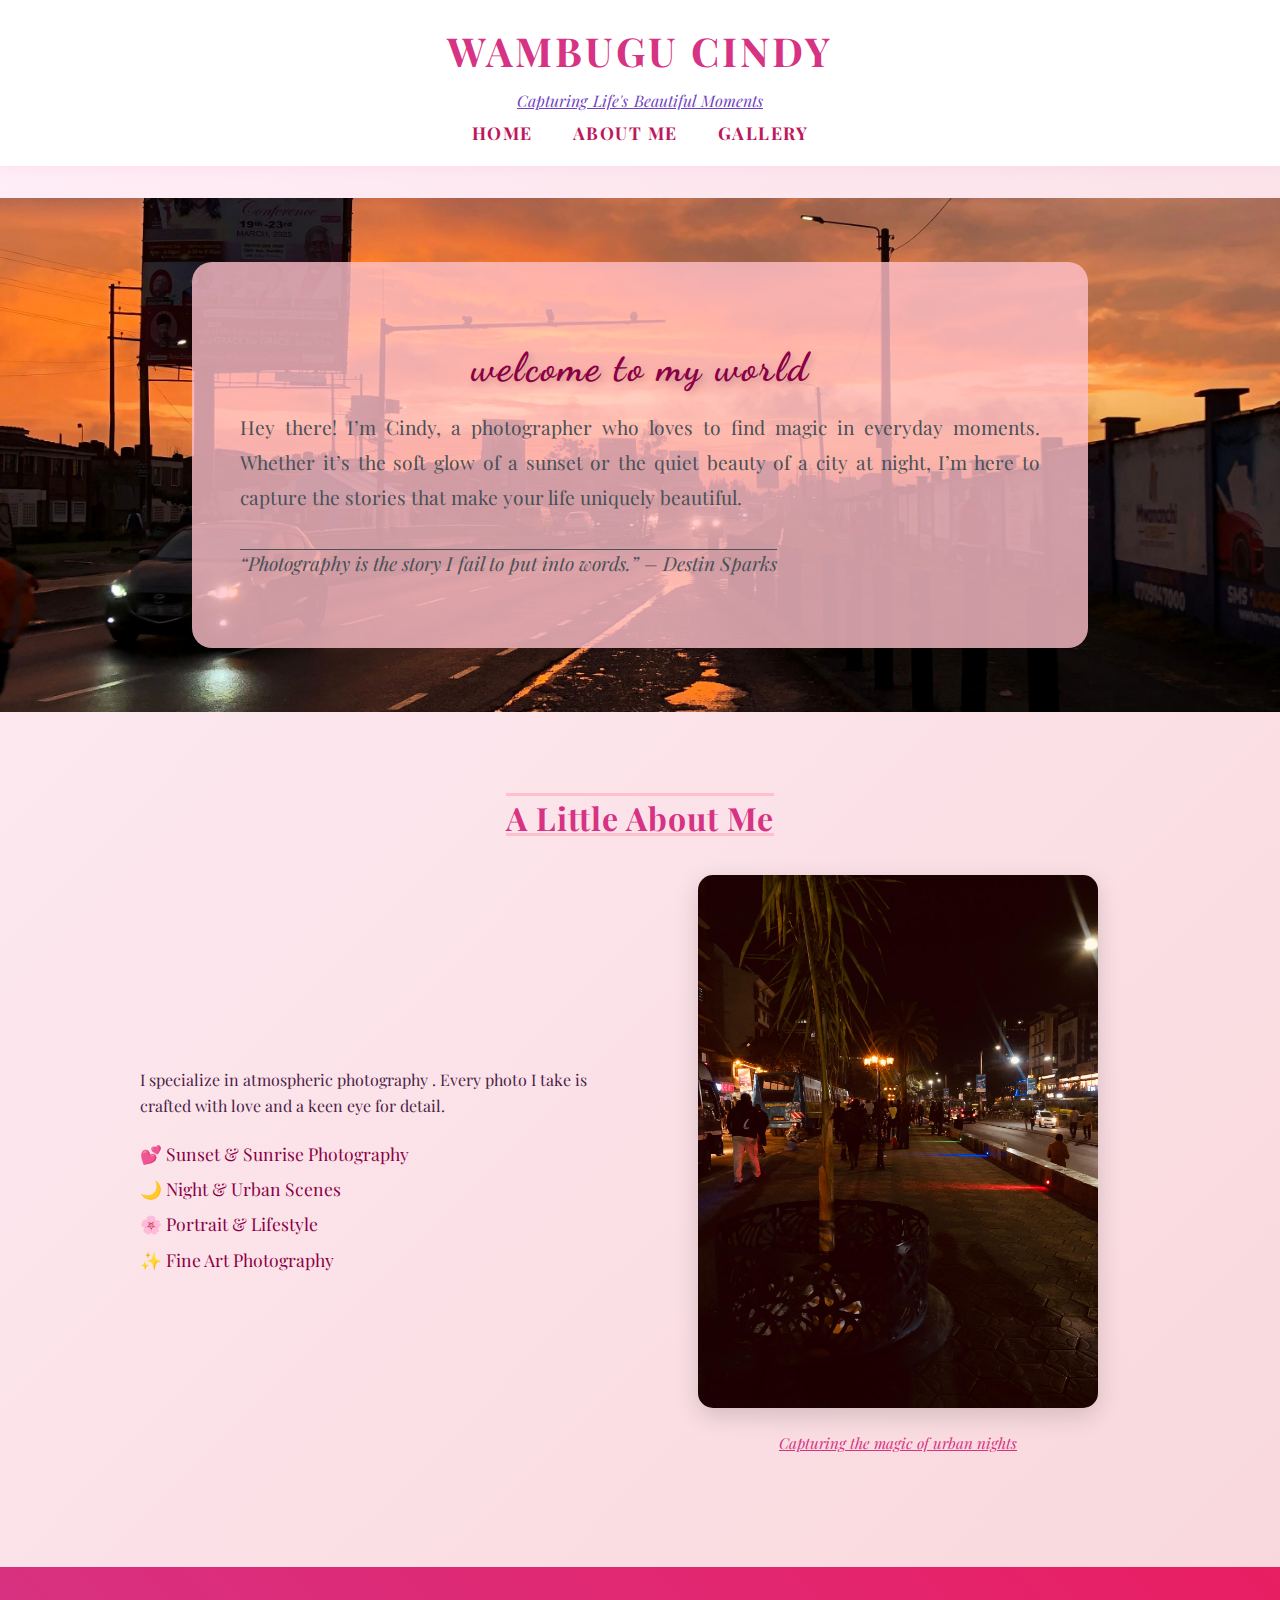
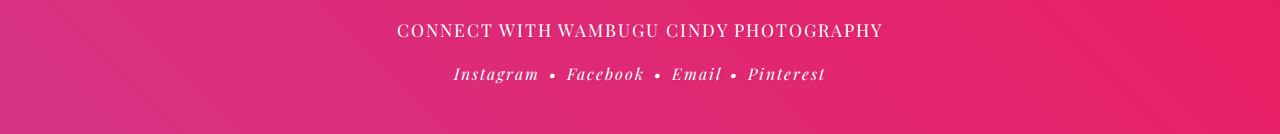
<file: index.html>
<!DOCTYPE html>
<html lang="en">
<head>
    <meta charset="UTF-8" />
    <title>Wambugu Cindy Photography - Home</title>
    <meta name="viewport" content="width=device-width, initial-scale=1" />
    <link rel="stylesheet" href="styles.css" />
</head>
<body>
    <nav class="navigation">
        <h1 class="brand-title">Wambugu Cindy</h1>
        <p class="brand-subtitle">Capturing Life's Beautiful Moments</p>
        <div>
            <a href="index.html" class="nav-link">Home</a>
            <a href="about.html" class="nav-link">About Me</a>
            <a href="gallery.html" class="nav-link">Gallery</a>
        </div>
    </nav>

    <section class="hero" style="background-image: url('sunset-pic.jpg');">
        <div class="hero-overlay">
            <h2>Welcome to my world</h2>
            <p>
                Hey there! I’m Cindy, a photographer who loves to find magic in everyday moments. Whether it’s the soft glow of a sunset or the quiet beauty of a city at night, I’m here to capture the stories that make your life uniquely beautiful.
            </p>
            <p class="hero-quote">
                “Photography is the story I fail to put into words.” – Destin Sparks
            </p>
        </div>
    </section>

    <section class="bio-section">
        <h3>A Little About Me</h3>
        <div class="bio-grid">
            <div>
                <p>
                    I specialize in atmospheric photography . Every photo I take is crafted with love and a keen eye for detail.
                </p>
                <ul>
                    <li>💕 Sunset & Sunrise Photography</li>
                    <li>🌙 Night & Urban Scenes</li>
                    <li>🌸 Portrait & Lifestyle</li>
                    <li>✨ Fine Art Photography</li>
                </ul>
            </div>
            <div class="bio-img-wrap">
                <img src="night-pic.jpg" alt="Night Photography Sample" />
                <p class="img-caption">Capturing the magic of urban nights</p>
            </div>
        </div>
    </section>

    <footer>
        <p>Connect with Wambugu Cindy Photography</p>
        <p class="footer-social">Instagram • Facebook • Email • Pinterest</p>
    </footer>
</body>
</html>
</file>
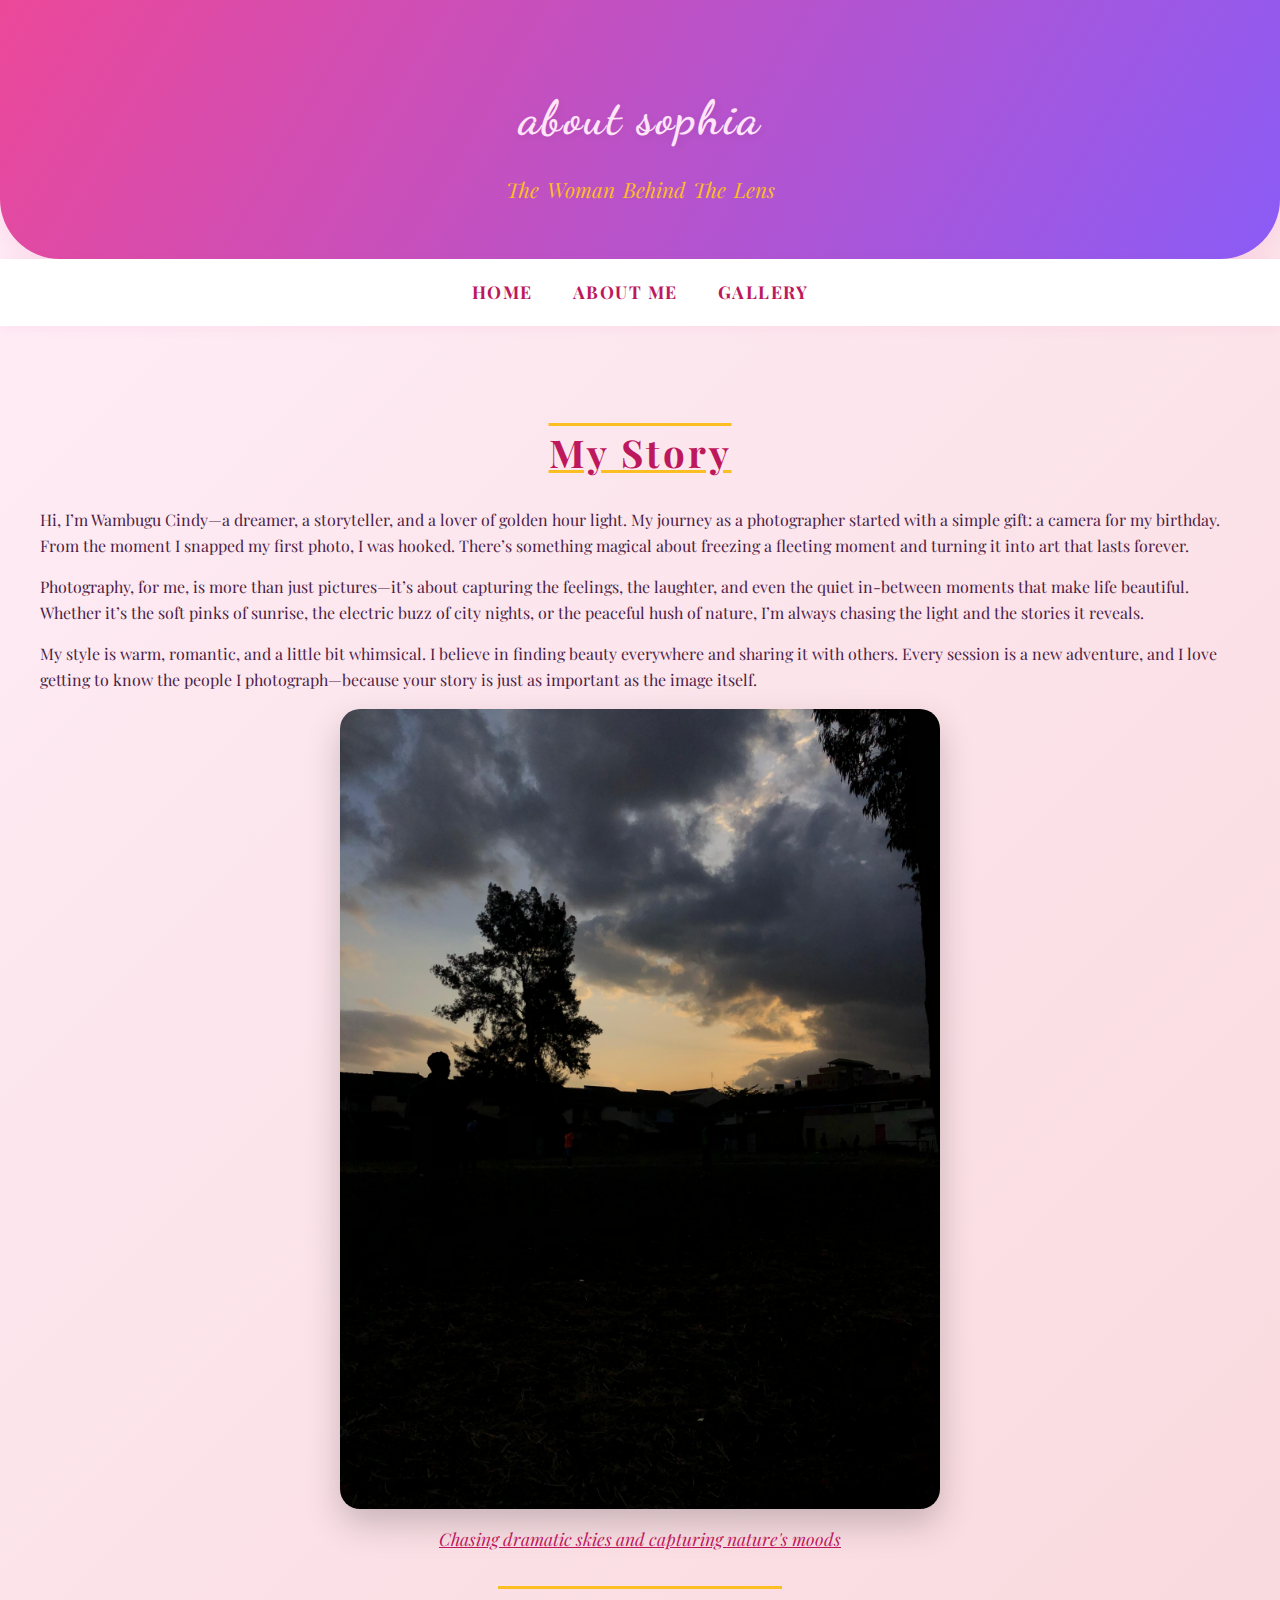
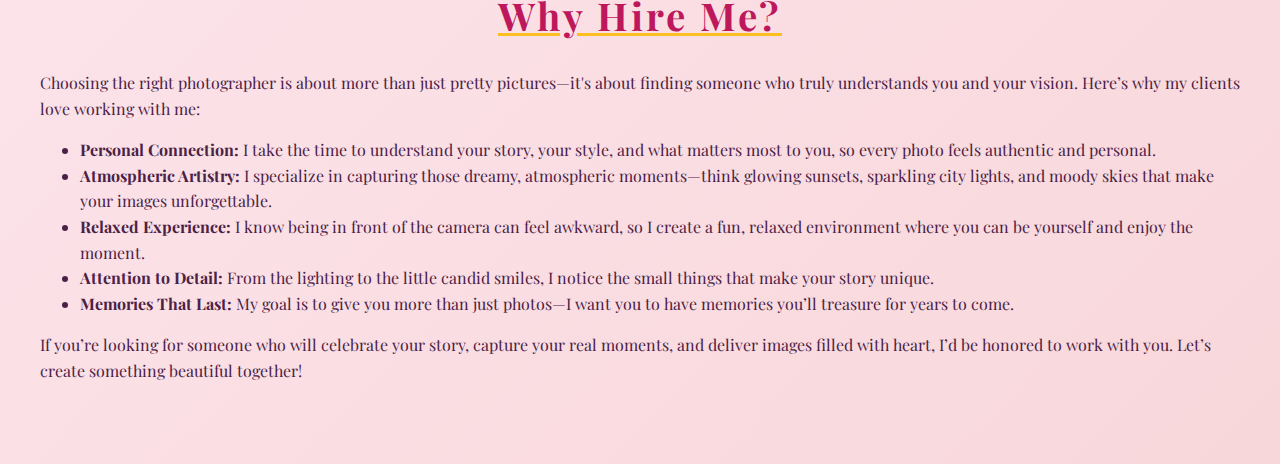
<file: about.html>
<!DOCTYPE html>
<html lang="en">
<head>
    <meta charset="UTF-8" />
    <title>About Wambugu Cindy - Photography</title>
    <meta name="viewport" content="width=device-width, initial-scale=1" />
    <link rel="stylesheet" href="styles.css" />
</head>
<body>
    <header class="header">
        <h1 class="script-font">about sophia</h1>
        <p class="subtitle">the woman behind the lens</p>
    </header>

    <nav class="navigation">
        <a href="index.html" class="nav-link">Home</a>
        <a href="about.html" class="nav-link">About Me</a>
        <a href="gallery.html" class="nav-link">Gallery</a>
    </nav>

    <div class="container">
        <section class="about-section">
            <h2 class="elegant-title">my story</h2>
            <p>
                Hi, I’m Wambugu Cindy—a dreamer, a storyteller, and a lover of golden hour light. My journey as a photographer started with a simple gift: a camera for my birthday. From the moment I snapped my first photo, I was hooked. There’s something magical about freezing a fleeting moment and turning it into art that lasts forever.
            </p>
            <p>
                Photography, for me, is more than just pictures—it’s about capturing the feelings, the laughter, and even the quiet in-between moments that make life beautiful. Whether it’s the soft pinks of sunrise, the electric buzz of city nights, or the peaceful hush of nature, I’m always chasing the light and the stories it reveals.
            </p>
            <p>
                My style is warm, romantic, and a little bit whimsical. I believe in finding beauty everywhere and sharing it with others. Every session is a new adventure, and I love getting to know the people I photograph—because your story is just as important as the image itself.
            </p>
        </section>

        <section class="photo-showcase">
            <img src="tree-pic.jpg" alt="Moody Sky Photography" class="showcase-image" />
            <p class="image-caption">Chasing dramatic skies and capturing nature's moods</p>
        </section>

        <section class="about-section">
            <h2 class="elegant-title">why hire me?</h2>
            <p>
                Choosing the right photographer is about more than just pretty pictures—it's about finding someone who truly understands you and your vision. Here’s why my clients love working with me:
            </p>
            <ul>
                <li><strong>Personal Connection:</strong> I take the time to understand your story, your style, and what matters most to you, so every photo feels authentic and personal.</li>
                <li><strong>Atmospheric Artistry:</strong> I specialize in capturing those dreamy, atmospheric moments—think glowing sunsets, sparkling city lights, and moody skies that make your images unforgettable.</li>
                <li><strong>Relaxed Experience:</strong> I know being in front of the camera can feel awkward, so I create a fun, relaxed environment where you can be yourself and enjoy the moment.</li>
                <li><strong>Attention to Detail:</strong> From the lighting to the little candid smiles, I notice the small things that make your story unique.</li>
                <li><strong>Memories That Last:</strong> My goal is to give you more than just photos—I want you to have memories you’ll treasure for years to come.</li>
            </ul>
            <p>
                If you’re looking for someone who will celebrate your story, capture your real moments, and deliver images filled with heart, I’d be honored to work with you. Let’s create something beautiful together!
            </p>
        </section>
    </div>
</body>
</html>
</file>
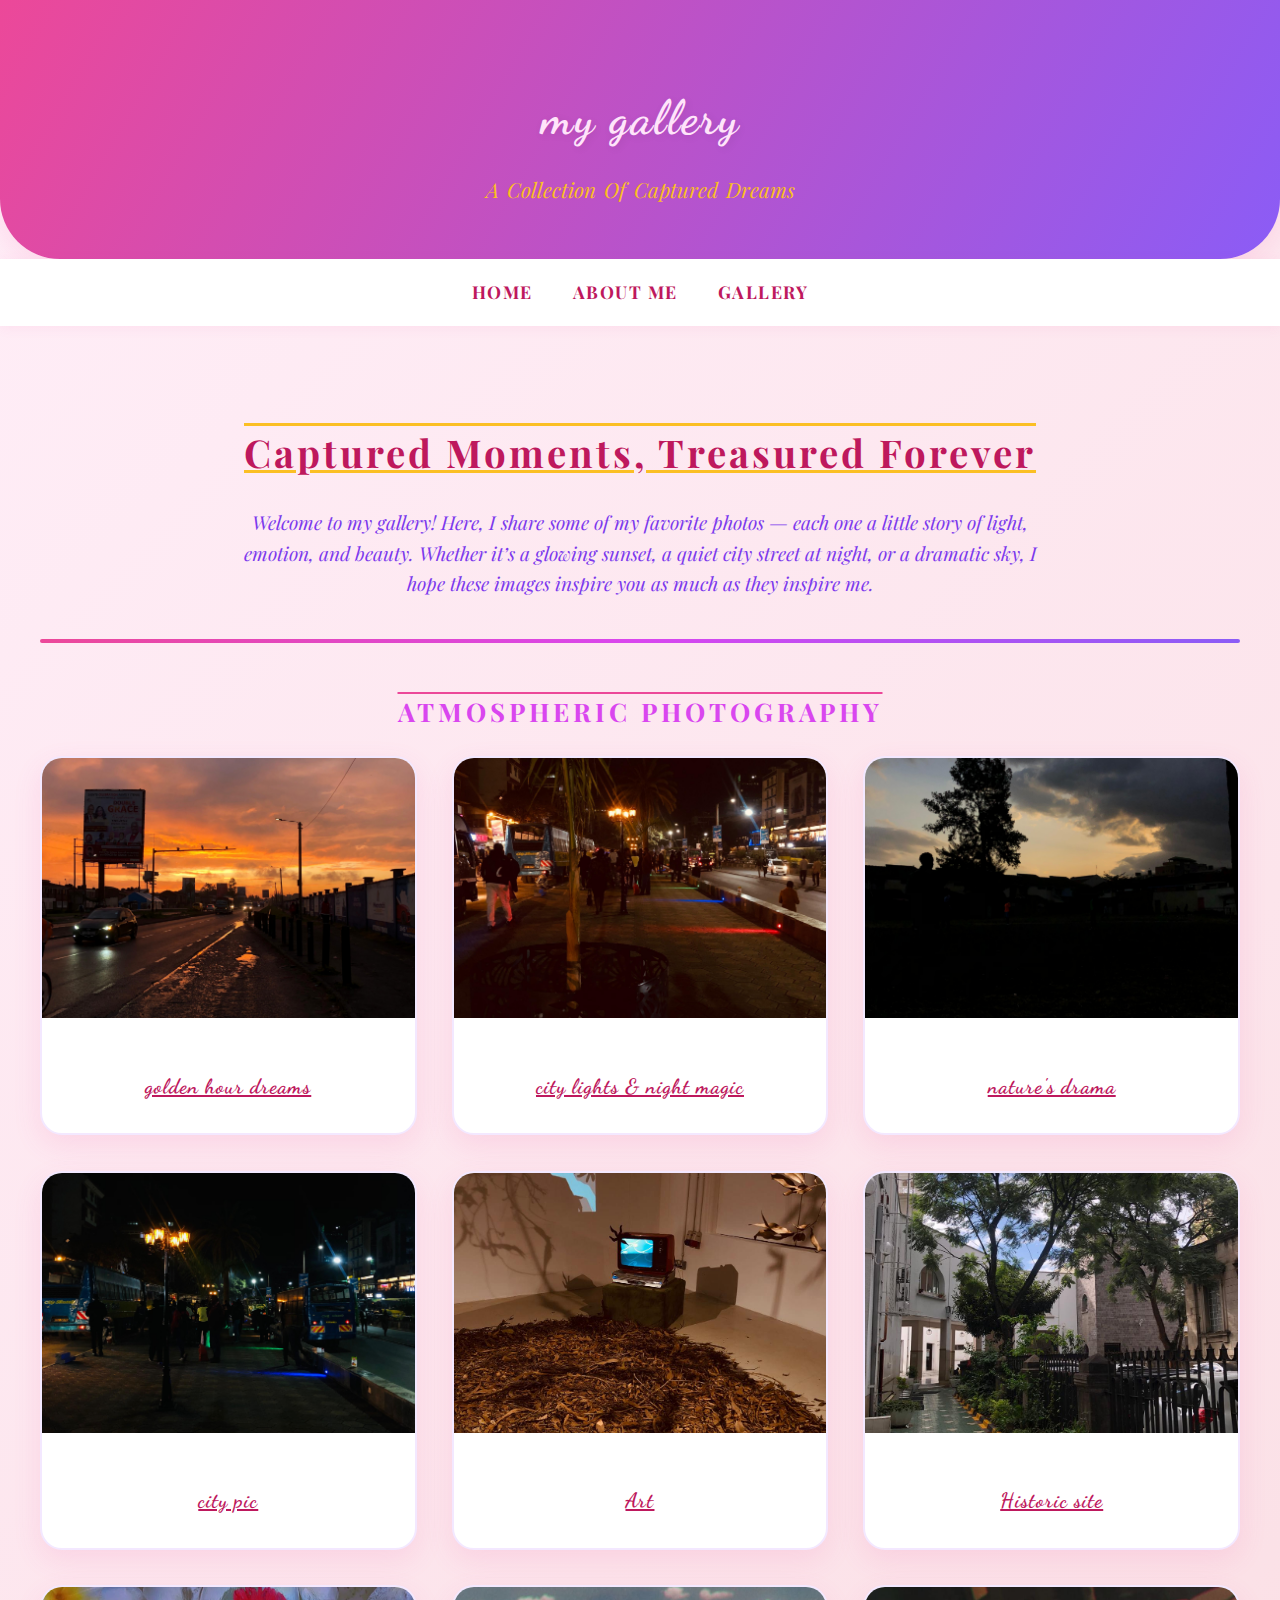
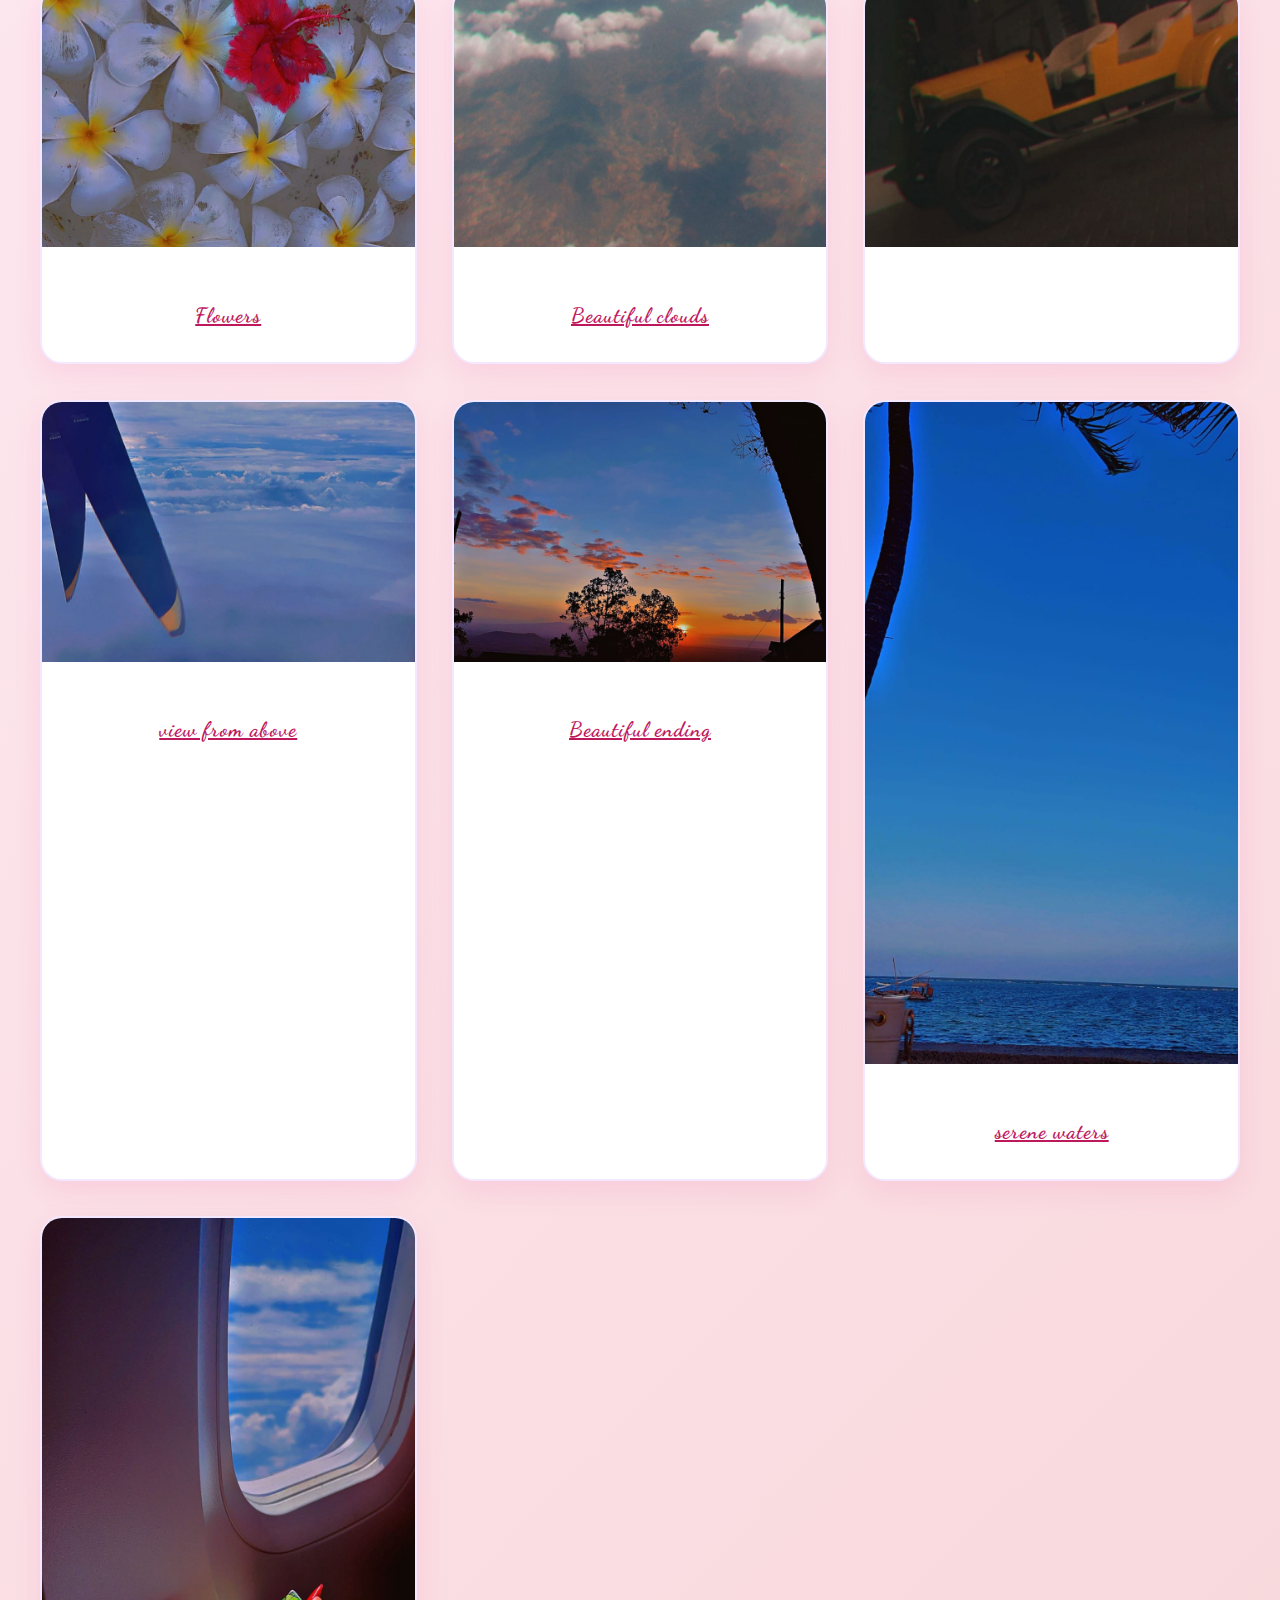
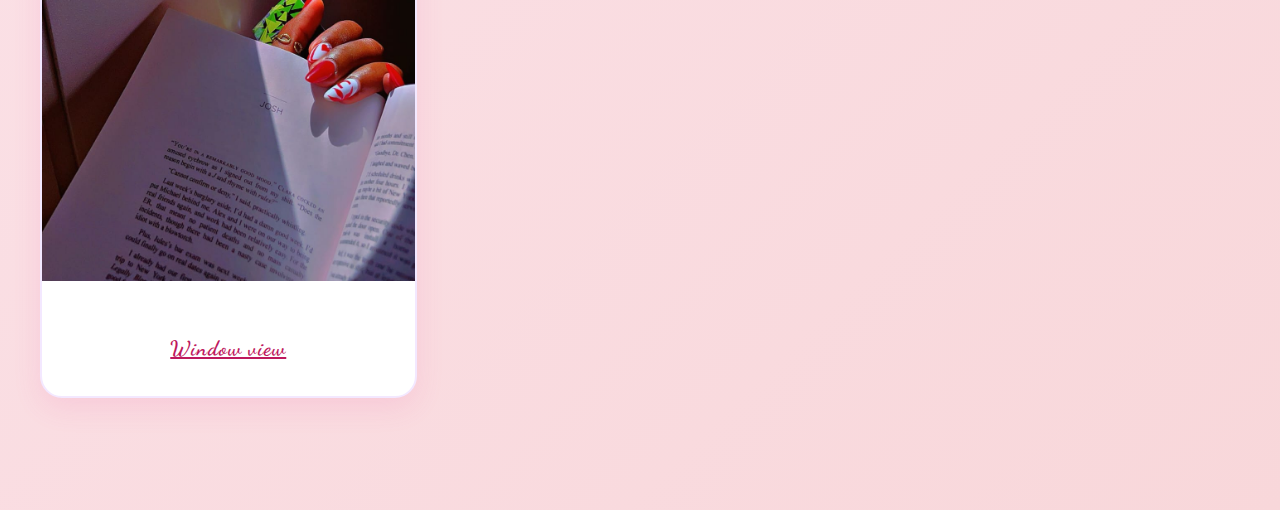
<file: gallery.html>
<!DOCTYPE html>
<html lang="en">
<head>
    <meta charset="UTF-8" />
    <title>Gallery - Wambugu Cindy Photography</title>
    <meta name="viewport" content="width=device-width, initial-scale=1" />
    <link rel="stylesheet" href="styles.css" />
</head>
<body>
    <header class="header">
        <h1 class="script-font">my gallery</h1>
        <p class="subtitle">a collection of captured dreams</p>
    </header>

    <nav class="navigation">
        <a href="index.html" class="nav-link">Home</a>
        <a href="about.html" class="nav-link">About Me</a>
        <a href="gallery.html" class="nav-link">Gallery</a>
    </nav>

    <div class="container">
        <h2 class="elegant-title">captured moments, treasured forever</h2>
        <p class="portfolio-description">
            Welcome to my gallery! Here, I share some of my favorite photos — each one a little story of light, emotion, and beauty. Whether it’s a glowing sunset, a quiet city street at night, or a dramatic sky, I hope these images inspire you as much as they inspire me.
        </p>

        <div class="section-divider"></div>

        <h3 class="category-title">atmospheric photography</h3>
        <div class="portfolio-grid">
            <article class="portfolio-item">
                <img src="sunset-pic.jpg" alt="Golden Hour Magic" class="portfolio-image" />
                <div class="portfolio-content">
                    <h4>golden hour dreams</h4>
                </div>
            </article>

            <article class="portfolio-item">
                <img src="night-pic.jpg" alt="Urban Night Photography" class="portfolio-image" />
                <div class="portfolio-content">
                    <h4>city lights & night magic</h4>
                </div>
            </article>

            <article class="portfolio-item">
                <img src="tree-pic.jpg" alt="Dramatic Sky Photography" class="portfolio-image" />
                <div class="portfolio-content">
                    <h4>nature's drama</h4>
                </div>
            </article>
            <article class="portfolio-item">
                <img src="night2-pic.jpg" alt="Urban Night Photography" class="portfolio-image" />
                <div class="portfolio-content">
                    <h4>city pic</h4>
                </div>
            </article>
            <article class="portfolio-item">
                <img src="art-pic.jpg" alt="Urban Night Photography" class="portfolio-image" />
                <div class="portfolio-content">
                    <h4>Art</h4>
                </div>
            </article>
             <article class="portfolio-item">
                <img src="building-pic.jpg" alt="Urban Night Photography" class="portfolio-image" />
                <div class="portfolio-content">
                    <h4>Historic site</h4>
                </div>
            </article>
             <article class="portfolio-item">
                <img src="flower-pic.jpg" alt="Urban Night Photography" class="portfolio-image" />
                <div class="portfolio-content">
                    <h4>Flowers</h4>
                </div>
            </article>
             <article class="portfolio-item">
                <img src="cloud2-pic.jpg" alt="Urban Night Photography" class="portfolio-image" />
                <div class="portfolio-content">
                    <h4>Beautiful clouds</h4>
                </div>
            </article>
             <article class="portfolio-item">
                <img src="cart-pic.jpg" alt="Urban Night Photography" class="portfolio-image" />
            </article>
             <article class="portfolio-item">
                <img src="cloud-pic.jpg" alt="Urban Night Photography" class="portfolio-image" />
                <div class="portfolio-content">
                    <h4>view from above</h4>
                </div>
            </article>
             <article class="portfolio-item">
                <img src="sunset-2 pic.jpg" alt="Urban Night Photography" class="portfolio-image" />
                <div class="portfolio-content">
                    <h4>Beautiful ending</h4>
                </div>
            </article>
             <article class="portfolio-item">
                <img src="ocean-pic.jpg" alt="Urban Night Photography" class="portfolio-image" style="max-width:100%; height:auto;" />
                <div class="portfolio-content">
                    <h4>serene waters</h4>
                </div>
            </article>
            <article class="portfolio-item">
                <img src="plane-pic.jpg" alt="Urban Night Photography" class="portfolio-image"  style="max-width:100%; height:auto;" />
                <div class="portfolio-content">
                    <h4>Window view</h4>
                </div>
            </article>
        </div>
    </div>
</body>
</html>
</file>
<file: styles.css>
@import url('https://fonts.googleapis.com/css2?family=Dancing+Script:wght@700&family=Playfair+Display:wght@400;700&display=swap');

body {
    font-family: 'Playfair Display', serif;
    background: linear-gradient(135deg, #ffeef8 0%, #f8d7da 100%);
    color: #4b2246;
    margin: 0;
    min-height: 100vh;
    line-height: 1.6;
}

.navigation {
    background: #fff;
    text-align: center;
    padding: 1.2rem 0;
    box-shadow: 0 2px 12px rgba(236, 72, 153, 0.07);
    margin-bottom: 2rem;
}

.brand-title {
    color: #d63384;
    margin: 0;
    font-size: 2.5rem;
    text-transform: uppercase;
    letter-spacing: 3px;
    font-family: 'Playfair Display', serif;
}

.brand-subtitle {
    color: #6f42c1;
    margin: 5px 0;
    font-style: italic;
    text-decoration: underline;
    word-spacing: 2px;
}

.nav-link {
    color: #be185d;
    text-decoration: none;
    margin: 0 18px;
    font-weight: bold;
    text-transform: uppercase;
    letter-spacing: 1.5px;
    font-size: 1.1rem;
    transition: color 0.2s;
    padding-bottom: 2px;
    border-bottom: 2px solid transparent;
}

.nav-link:hover,
.nav-link:focus {
    color: #ec4899;
    border-bottom: 2px solid #ec4899;
}

.hero {
    text-align: center;
    padding: 4rem 2rem;
    background-size: cover;
    background-position: center;
    position: relative;
    min-height: 350px;
    display: flex;
    align-items: center;
    justify-content: center;
}

.hero-overlay {
    background: rgba(255, 192, 203, 0.8);
    padding: 3rem;
    border-radius: 20px;
    max-width: 800px;
    margin: 0 auto;
}

.hero-overlay h2 {
    color: #8b0045;
    font-size: 2.5rem;
    text-transform: lowercase;
    letter-spacing: 2px;
    line-height: 1.2;
    text-shadow: 3px 3px 6px rgba(0,0,0,0.15);
    margin-bottom: 1rem;
    font-family: 'Dancing Script', cursive;
}

.hero-overlay p {
    color: #495057;
    font-size: 1.2rem;
    line-height: 1.8;
    text-align: justify;
}

.hero-quote {
    color: #6c757d;
    font-size: 1.1rem;
    text-decoration: overline;
    text-align: center;
    margin-top: 2rem;
    font-style: italic;
}

.bio-section {
    padding: 3rem 2rem;
    max-width: 1000px;
    margin: 0 auto;
}

.bio-section h3 {
    color: #d63384;
    font-size: 2rem;
    text-align: center;
    text-decoration: underline overline #ffc0cb;
    letter-spacing: 1px;
    margin-bottom: 2rem;
    font-family: 'Playfair Display', serif;
}

.bio-grid {
    display: grid;
    grid-template-columns: 1fr 1fr;
    gap: 2rem;
    align-items: center;
}

.bio-section ul {
    color: #8b0045;
    line-height: 2;
    list-style: none;
    padding-left: 0;
    font-size: 1.1rem;
}

.bio-img-wrap {
    text-align: center;
}

.bio-img-wrap img {
    width: 100%;
    max-width: 400px;
    border-radius: 15px;
    box-shadow: 0 8px 25px rgba(0,0,0,0.15);
}

.img-caption {
    color: #d63384;
    font-style: italic;
    margin-top: 1rem;
    text-align: center;
    font-size: 0.95rem;
    text-decoration: underline;
}

footer {
    background: linear-gradient(45deg, #d63384, #e91e63);
    color: white;
    text-align: center;
    padding: 2rem;
    margin-top: 3rem;
}

footer p {
    font-size: 1.1rem;
    letter-spacing: 2px;
    text-transform: uppercase;
    text-shadow: 1px 1px 2px rgba(0,0,0,0.15);
}

.footer-social {
    font-style: italic;
    word-spacing: 3px;
    line-height: 1.5;
    text-transform: none;
    font-size: 1rem;
}

.header {
    background: linear-gradient(120deg, #ec4899, #8b5cf6);
    color: #fff;
    text-align: center;
    padding: 3rem 1rem 2rem 1rem;
    border-bottom-left-radius: 60px;
    border-bottom-right-radius: 60px;
    box-shadow: 0 8px 24px rgba(236, 72, 153, 0.12);
}

.header .script-font {
    font-family: 'Dancing Script', cursive;
    font-size: 3rem;
    color: #ffe4fa;
    letter-spacing: 2px;
    margin-bottom: 0.5rem;
    text-shadow: 2px 2px 8px rgba(0,0,0,0.08);
}

.subtitle {
    font-size: 1.3rem;
    font-style: italic;
    text-align: center;
    word-spacing: 3px;
    margin-top: 1rem;
    text-transform: capitalize;
    color: #fbbf24;
}

.container {
    max-width: 1200px;
    margin: 0 auto;
    padding: 2rem 1rem 4rem 1rem;
}

.elegant-title {
    font-size: 2.4rem;
    color: #be185d;
    text-align: center;
    text-transform: capitalize;
    letter-spacing: 3px;
    text-decoration: underline overline #fbbf24;
    margin: 2rem 0 1.5rem 0;
    font-family: 'Playfair Display', serif;
}

.portfolio-description {
    font-size: 1.2rem;
    color: #7c3aed;
    text-align: center;
    font-style: italic;
    margin-bottom: 2.5rem;
    max-width: 800px;
    margin-left: auto;
    margin-right: auto;
}

.category-title {
    font-size: 1.6rem;
    color: #d946ef;
    text-transform: uppercase;
    letter-spacing: 4px;
    text-align: center;
    margin: 3rem 0 1.5rem 0;
    text-decoration: overline #ec4899;
    font-family: 'Playfair Display', serif;
    font-weight: 700;
}

.section-divider {
    height: 4px;
    background: linear-gradient(to right, #ec4899, #d946ef, #8b5cf6);
    margin: 2.5rem 0;
    border-radius: 2px;
}

.portfolio-grid {
    display: grid;
    grid-template-columns: repeat(auto-fit, minmax(340px, 1fr));
    gap: 2.2rem;
    margin-bottom: 3rem;
}

.portfolio-item {
    background: #fff;
    border-radius: 22px;
    overflow: hidden;
    box-shadow: 0 10px 28px rgba(236, 72, 153, 0.12);
    transition: transform 0.2s, box-shadow 0.2s;
    border: 2px solid #f3e8ff;
}

.portfolio-item:hover {
    transform: translateY(-8px) scale(1.03);
    box-shadow: 0 16px 40px rgba(236, 72, 153, 0.18);
}

.portfolio-image {
    width: 100%;
    height: 260px;
    object-fit: cover;
    display: block;
}

.portfolio-content {
    padding: 1.5rem 1.2rem 1.2rem 1.2rem;
    text-align: center;
}

.portfolio-content h4 {
    color: #be185d;
    font-size: 1.3rem;
    font-family: 'Dancing Script', cursive;
    margin-bottom: 0.7rem;
    letter-spacing: 1px;
    text-decoration: underline;
}

.portfolio-content p {
    color: #6b7280;
    font-size: 1rem;
    font-style: italic;
    text-align: justify;
    line-height: 1.7;
}

.showcase-image {
    width: 100%;
    max-width: 600px;
    border-radius: 20px;
    box-shadow: 0 15px 35px rgba(0,0,0,0.2);
    margin: 1rem 0;
    display: block;
    margin-left: auto;
    margin-right: auto;
}

.image-caption {
    color: #be185d;
    font-style: italic;
    margin-top: 1rem;
    font-size: 1.1rem;
    text-decoration: underline;
    text-align: center;
}

@media (max-width: 800px) {
    .header .script-font { font-size: 2.1rem; }
    .elegant-title { font-size: 1.7rem; }
    .category-title { font-size: 1.1rem; }
    .portfolio-grid { grid-template-columns: 1fr; }
    .portfolio-image { height: 180px; }
    .bio-grid { grid-template-columns: 1fr; }
}
</file>
